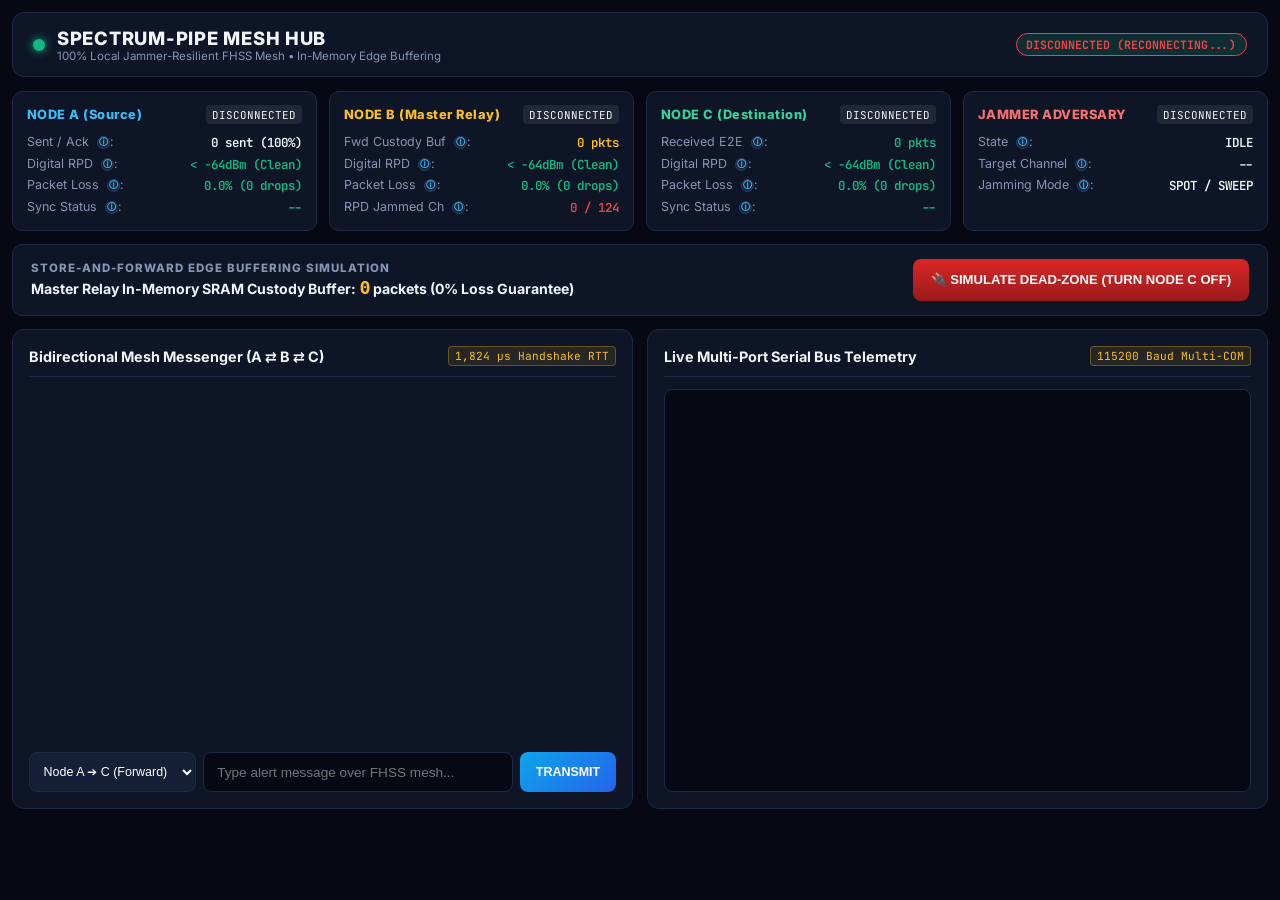
<file: app/static/index.html>
<!DOCTYPE html>
<html lang="en">
<head>
    <meta charset="UTF-8">
    <meta name="viewport" content="width=device-width, initial-scale=1.0, maximum-scale=1.0, user-scalable=no">
    <title>Spectrum-Pipe — Jammer-Resilient FHSS Mesh Hub</title>
    <link rel="stylesheet" href="style.css">
    <link rel="preconnect" href="https://fonts.googleapis.com">
    <link rel="preconnect" href="https://fonts.gstatic.com" crossorigin>
    <link href="https://fonts.googleapis.com/css2?family=Inter:wght@400;600;700;800&family=JetBrains+Mono:wght@400;500;700&display=swap" rel="stylesheet">
</head>
<body>
    <div class="app-wrapper">
        <!-- Top Navigation Header -->
        <header class="top-header">
            <div class="brand-title">
                <div class="pulse-icon"></div>
                <div>
                    <h1>SPECTRUM-PIPE MESH HUB</h1>
                    <div class="subtitle">100% Local Jammer-Resilient FHSS Mesh &bull; In-Memory Edge Buffering</div>
                </div>
            </div>
            <div class="header-status">
                <span class="status-pill" id="hub-status">Connecting...</span>
            </div>
        </header>

        <!-- Node Rack (Mobile & Desktop Responsive Grid) -->
        <section class="node-rack">
            <!-- Node A -->
            <div class="node-box" id="box-node-a">
                <div class="node-box-header">
                    <span class="node-tag" style="color:#38bdf8;">NODE A (Source)</span>
                    <span class="port-badge" id="port-node-a">DISCONNECTED</span>
                </div>
                <div class="node-metrics">
                    <div class="m-row"><span>Sent / Ack <span class="tooltip">&#9432;<span class="tip-text">Dispatched packets and verified relay custody handshakes.</span></span>:</span> <span class="val" id="sent-node-a">0 sent (100%)</span></div>
                    <div class="m-row"><span>Digital RPD <span class="tooltip">&#9432;<span class="tip-text">Received Power Detector. High RF (> -64 dBm) indicates jamming/interference.</span></span>:</span> <span class="val ok" id="rpd-node-a">&lt; -64dBm (Clean)</span></div>
                    <div class="m-row"><span>Packet Loss <span class="tooltip">&#9432;<span class="tip-text">Air fragment loss percentage. 0% indicates guaranteed delivery.</span></span>:</span> <span class="val ok" id="loss-node-a">0.0% (0 drops)</span></div>
                    <div class="m-row"><span>Sync Status <span class="tooltip">&#9432;<span class="tip-text">Continuous superframe hopping lock status.</span></span>:</span> <span class="val ok" id="sync-node-a">--</span></div>
                </div>
            </div>

            <!-- Node B -->
            <div class="node-box" id="box-node-b">
                <div class="node-box-header">
                    <span class="node-tag" style="color:#fbbf24;">NODE B (Master Relay)</span>
                    <span class="port-badge" id="port-node-b">DISCONNECTED</span>
                </div>
                <div class="node-metrics">
                    <div class="m-row"><span>Fwd Custody Buf <span class="tooltip">&#9432;<span class="tip-text">520 KB SRAM buffer depth holding packets destined for Node C.</span></span>:</span> <span class="val warn" id="fbuf-node-b">0 pkts</span></div>
                    <div class="m-row"><span>Digital RPD <span class="tooltip">&#9432;<span class="tip-text">RPD carrier energy detector on active master relay frequency.</span></span>:</span> <span class="val ok" id="rpd-node-b">&lt; -64dBm (Clean)</span></div>
                    <div class="m-row"><span>Packet Loss <span class="tooltip">&#9432;<span class="tip-text">Relay drop rate. 0% loss guarantee with store-and-forward edge buffer.</span></span>:</span> <span class="val ok" id="loss-node-b">0.0% (0 drops)</span></div>
                    <div class="m-row"><span>RPD Jammed Ch <span class="tooltip">&#9432;<span class="tip-text">Channels masked dynamically in blacklist due to detected RF carrier energy.</span></span>:</span> <span class="val danger" id="jam-node-b">0 / 124</span></div>
                </div>
            </div>

            <!-- Node C -->
            <div class="node-box" id="box-node-c">
                <div class="node-box-header">
                    <span class="node-tag" style="color:#34d399;">NODE C (Destination)</span>
                    <span class="port-badge" id="port-node-c">DISCONNECTED</span>
                </div>
                <div class="node-metrics">
                    <div class="m-row"><span>Received E2E <span class="tooltip">&#9432;<span class="tip-text">Decrypted and verified end-to-end payload messages received.</span></span>:</span> <span class="val ok" id="recv-node-c">0 pkts</span></div>
                    <div class="m-row"><span>Digital RPD <span class="tooltip">&#9432;<span class="tip-text">Received Power Detector energy reading at destination receiver.</span></span>:</span> <span class="val ok" id="rpd-node-c">&lt; -64dBm (Clean)</span></div>
                    <div class="m-row"><span>Packet Loss <span class="tooltip">&#9432;<span class="tip-text">Return path packet loss percentage.</span></span>:</span> <span class="val ok" id="loss-node-c">0.0% (0 drops)</span></div>
                    <div class="m-row"><span>Sync Status <span class="tooltip">&#9432;<span class="tip-text">Destination synchronization lock retention percentage.</span></span>:</span> <span class="val ok" id="sync-node-c">--</span></div>
                </div>
            </div>

            <!-- Jammer -->
            <div class="node-box" id="box-jammer">
                <div class="node-box-header">
                    <span class="node-tag" style="color:#f87171;">JAMMER ADVERSARY</span>
                    <span class="port-badge" id="port-jammer">DISCONNECTED</span>
                </div>
                <div class="node-metrics">
                    <div class="m-row"><span>State <span class="tooltip">&#9432;<span class="tip-text">Adversary transmission emission status.</span></span>:</span> <span class="val" id="state-jammer">IDLE</span></div>
                    <div class="m-row"><span>Target Channel <span class="tooltip">&#9432;<span class="tip-text">Frequency channel targeted by jammer (2400 + CH MHz).</span></span>:</span> <span class="val" id="ch-jammer">--</span></div>
                    <div class="m-row"><span>Jamming Mode <span class="tooltip">&#9432;<span class="tip-text">Continuous spot, sweep across 124 ch, or reactive jamming.</span></span>:</span> <span class="val" id="tx-jammer">SPOT / SWEEP</span></div>
                </div>
            </div>
        </section>

        <!-- Store-and-Forward Dead-Zone Simulation Control -->
        <section class="demo-banner">
            <div>
                <div class="demo-title">Store-and-Forward Edge Buffering Simulation</div>
                <div class="demo-subtitle" id="buffer-status-text">
                    Master Relay In-Memory SRAM Custody Buffer: <span id="fbuf-highlight" style="color:#fbbf24; font-family:monospace; font-weight:800; font-size:1.15rem;">0</span> packets (0% Loss Guarantee)
                </div>
            </div>
            <div>
                <button id="btn-desktop-linkdown" class="btn-toggle-deadzone">
                    🔌 SIMULATE DEAD-ZONE (TURN NODE C OFF)
                </button>
            </div>
        </section>

        <!-- Main Bidirectional Messenger & Multi-Port Serial Console -->
        <main class="main-hub">
            <!-- Left: Bidirectional Chat Console (A <-> C) -->
            <div class="chat-panel">
                <div class="panel-title">
                    <h2>Bidirectional Mesh Messenger (A ⇄ B ⇄ C)</h2>
                    <span class="badge-timing" id="rtt-badge">1,824 &micro;s Handshake RTT</span>
                </div>
                <div class="chat-stream" id="chat-stream">
                    <!-- Dynamic chat messages -->
                </div>
                <div class="chat-input-area">
                    <select id="chat-direction">
                        <option value="A_TO_C">Node A ➔ C (Forward)</option>
                        <option value="C_TO_A">Node C ➔ A (Reverse)</option>
                    </select>
                    <input type="text" id="chat-input" placeholder="Type alert message over FHSS mesh..." maxlength="23" autocomplete="off">
                    <button class="btn-send" id="btn-send">TRANSMIT</button>
                </div>
            </div>

            <!-- Right: Real-Time Auto-Detected Serial Stream -->
            <div class="chat-panel">
                <div class="panel-title">
                    <h2>Live Multi-Port Serial Bus Telemetry</h2>
                    <span class="badge-timing">115200 Baud Multi-COM</span>
                </div>
                <div class="log-stream" id="log-stream">
                    <!-- Serial logs stream -->
                </div>
            </div>
        </main>
    </div>
    <script src="app.js"></script>
</body>
</html>
</file>
<file: app/static/style.css>
:root {
    --bg-dark: #060913;
    --bg-card: #0e1526;
    --bg-card-hover: #152038;
    --border: #1e2a44;
    --border-accent: #38bdf8;
    --cyan: #38bdf8;
    --green: #10b981;
    --red: #ef4444;
    --amber: #fbbf24;
    --text-main: #f1f5f9;
    --text-muted: #8494b2;
    --font-mono: 'JetBrains Mono', monospace;
    --font-sans: 'Inter', system-ui, sans-serif;
}

* {
    box-sizing: border-box;
    margin: 0;
    padding: 0;
    -webkit-tap-highlight-color: transparent;
}

body {
    background-color: var(--bg-dark);
    color: var(--text-main);
    font-family: var(--font-sans);
    min-height: 100vh;
    padding: 0.75rem;
}

.app-wrapper {
    max-width: 1440px;
    margin: 0 auto;
    display: flex;
    flex-direction: column;
    gap: 0.85rem;
}

/* Header */
.top-header {
    display: flex;
    justify-content: space-between;
    align-items: center;
    background: var(--bg-card);
    border: 1px solid var(--border);
    border-radius: 12px;
    padding: 0.85rem 1.25rem;
    flex-wrap: wrap;
    gap: 0.75rem;
}

.brand-title {
    display: flex;
    align-items: center;
    gap: 0.75rem;
}

.pulse-icon {
    width: 12px;
    height: 12px;
    background: var(--green);
    border-radius: 50%;
    box-shadow: 0 0 10px var(--green);
    animation: pulse 1.8s infinite;
}

@keyframes pulse {
    0%, 100% { transform: scale(0.9); opacity: 0.7; }
    50% { transform: scale(1.15); opacity: 1; }
}

.brand-title h1 {
    font-size: 1.15rem;
    font-weight: 800;
    letter-spacing: 0.04em;
}

.subtitle {
    font-size: 0.72rem;
    color: var(--text-muted);
}

.header-status {
    display: flex;
    align-items: center;
    gap: 0.5rem;
    font-size: 0.8rem;
    font-family: var(--font-mono);
}

.status-pill {
    background: rgba(16, 185, 129, 0.15);
    color: var(--green);
    border: 1px solid var(--green);
    padding: 0.2rem 0.6rem;
    border-radius: 20px;
    font-size: 0.72rem;
    font-weight: 700;
}

/* Auto-Detected Node Rack */
.node-rack {
    display: grid;
    grid-template-columns: repeat(4, 1fr);
    gap: 0.75rem;
}

@media (max-width: 1024px) {
    .node-rack { grid-template-columns: repeat(2, 1fr); }
}

@media (max-width: 560px) {
    .node-rack { grid-template-columns: 1fr; }
}

.node-box {
    background: var(--bg-card);
    border: 1px solid var(--border);
    border-radius: 10px;
    padding: 0.85rem;
    display: flex;
    flex-direction: column;
    gap: 0.6rem;
    transition: all 0.2s ease;
}

.node-box.connected {
    border-color: var(--border-accent);
    background: linear-gradient(180deg, #131c31 0%, var(--bg-card) 100%);
}

.node-box-header {
    display: flex;
    justify-content: space-between;
    align-items: center;
}

.node-tag {
    font-weight: 800;
    font-size: 0.8rem;
    letter-spacing: 0.04em;
}

.port-badge {
    font-family: var(--font-mono);
    font-size: 0.68rem;
    background: rgba(255,255,255,0.08);
    padding: 0.15rem 0.4rem;
    border-radius: 4px;
}

.node-metrics {
    display: flex;
    flex-direction: column;
    gap: 0.3rem;
    font-size: 0.78rem;
}

.m-row {
    display: flex;
    justify-content: space-between;
    color: var(--text-muted);
}

.m-row span.val {
    font-family: var(--font-mono);
    color: var(--text-main);
    font-weight: 600;
}
.m-row span.val.ok { color: var(--green); }
.m-row span.val.warn { color: var(--amber); }
.m-row span.val.danger { color: var(--red); }

/* Deadzone Simulation Banner */
.demo-banner {
    background: #0d1527;
    border: 1px solid var(--border);
    border-radius: 10px;
    padding: 0.85rem 1.15rem;
    display: flex;
    justify-content: space-between;
    align-items: center;
    flex-wrap: wrap;
    gap: 0.75rem;
}

.demo-title {
    font-size: 0.72rem;
    font-weight: 800;
    color: var(--text-muted);
    text-transform: uppercase;
    letter-spacing: 1px;
}

.demo-subtitle {
    font-size: 0.88rem;
    font-weight: 700;
    color: var(--text-main);
    margin-top: 2px;
}

.btn-toggle-deadzone {
    min-height: 42px;
    background: linear-gradient(180deg, #dc2626, #991b1b);
    color: #fff;
    border: none;
    padding: 0.6rem 1.1rem;
    border-radius: 8px;
    font-weight: 800;
    font-size: 0.82rem;
    cursor: pointer;
    transition: all 0.2s;
}

.btn-toggle-deadzone.active {
    background: linear-gradient(180deg, #059669, #047857);
}

/* Main Hub Layout */
.main-hub {
    display: grid;
    grid-template-columns: 1fr 1fr;
    gap: 0.85rem;
}

@media (max-width: 860px) {
    .main-hub { grid-template-columns: 1fr; }
}

.chat-panel {
    background: var(--bg-card);
    border: 1px solid var(--border);
    border-radius: 12px;
    padding: 1rem;
    display: flex;
    flex-direction: column;
    height: 480px;
}

.panel-title {
    display: flex;
    justify-content: space-between;
    align-items: center;
    border-bottom: 1px solid var(--border);
    padding-bottom: 0.6rem;
    margin-bottom: 0.75rem;
}

.panel-title h2 {
    font-size: 0.9rem;
    font-weight: 700;
}

.badge-timing {
    font-family: var(--font-mono);
    font-size: 0.7rem;
    color: var(--amber);
    background: rgba(251,191,36,0.1);
    border: 1px solid rgba(251,191,36,0.3);
    padding: 2px 6px;
    border-radius: 4px;
}

.chat-stream {
    flex: 1;
    overflow-y: auto;
    display: flex;
    flex-direction: column;
    gap: 0.6rem;
    padding-right: 0.4rem;
}

.chat-bubble {
    display: flex;
    flex-direction: column;
    gap: 0.25rem;
    padding: 0.65rem 0.85rem;
    border-radius: 8px;
    background: var(--bg-card-hover);
    border: 1px solid var(--border);
    font-size: 0.85rem;
}

.chat-bubble.outbound { border-left: 3px solid var(--cyan); }
.chat-bubble.inbound { border-left: 3px solid var(--green); }

.bubble-meta {
    display: flex;
    justify-content: space-between;
    font-size: 0.68rem;
    color: var(--text-muted);
    font-family: var(--font-mono);
}

.bubble-content {
    font-weight: 600;
}

.chat-input-area {
    margin-top: 0.75rem;
    display: flex;
    gap: 0.4rem;
    flex-wrap: wrap;
}

.chat-input-area select {
    background: #152038;
    color: white;
    border: 1px solid var(--border);
    border-radius: 8px;
    padding: 0.5rem 0.6rem;
    font-size: 0.78rem;
    min-height: 40px;
}

.chat-input-area input {
    flex: 1;
    min-width: 140px;
    background: var(--bg-dark);
    border: 1px solid var(--border);
    border-radius: 8px;
    padding: 0.5rem 0.85rem;
    color: white;
    font-size: 0.85rem;
    outline: none;
    min-height: 40px;
}

.chat-input-area input:focus {
    border-color: var(--cyan);
}

.btn-send {
    background: linear-gradient(135deg, #0ea5e9, #2563eb);
    border: none;
    border-radius: 8px;
    color: white;
    font-weight: 800;
    font-size: 0.78rem;
    padding: 0 1rem;
    cursor: pointer;
    min-height: 40px;
}

/* Console Log Panel */
.log-stream {
    flex: 1;
    background: var(--bg-dark);
    border: 1px solid var(--border);
    border-radius: 8px;
    padding: 0.65rem;
    font-family: var(--font-mono);
    font-size: 0.72rem;
    overflow-y: auto;
    display: flex;
    flex-direction: column;
    gap: 0.2rem;
}

.log-entry .port { color: var(--cyan); font-weight: 600; }
.log-entry .role { color: var(--green); font-weight: 600; }

/* Interactive Physical Significance Tooltip */
.tooltip {
    position: relative;
    display: inline-flex;
    align-items: center;
    justify-content: center;
    width: 13px;
    height: 13px;
    border-radius: 50%;
    background: #1a253c;
    color: var(--cyan);
    font-size: 9px;
    font-weight: 800;
    cursor: help;
    margin-left: 4px;
    border: 1px solid #2d3f66;
    vertical-align: middle;
}
.tooltip .tip-text {
    visibility: hidden;
    opacity: 0;
    width: 190px;
    background-color: #0b1120;
    color: #cbd5e1;
    text-align: left;
    border: 1px solid var(--cyan);
    border-radius: 8px;
    padding: 7px 9px;
    position: absolute;
    z-index: 100;
    bottom: 130%;
    left: 50%;
    transform: translateX(-50%);
    font-size: 10.5px;
    font-weight: 500;
    line-height: 1.35;
    box-shadow: 0 4px 16px rgba(0,0,0,0.7);
    transition: opacity 0.2s;
    pointer-events: none;
    text-transform: none;
    letter-spacing: normal;
}
.tooltip .tip-text::after {
    content: "";
    position: absolute;
    top: 100%;
    left: 50%;
    margin-left: -5px;
    border-width: 5px;
    border-style: solid;
    border-color: var(--cyan) transparent transparent transparent;
}
.tooltip:hover .tip-text, .tooltip:active .tip-text {
    visibility: visible;
    opacity: 1;
}
</file>
